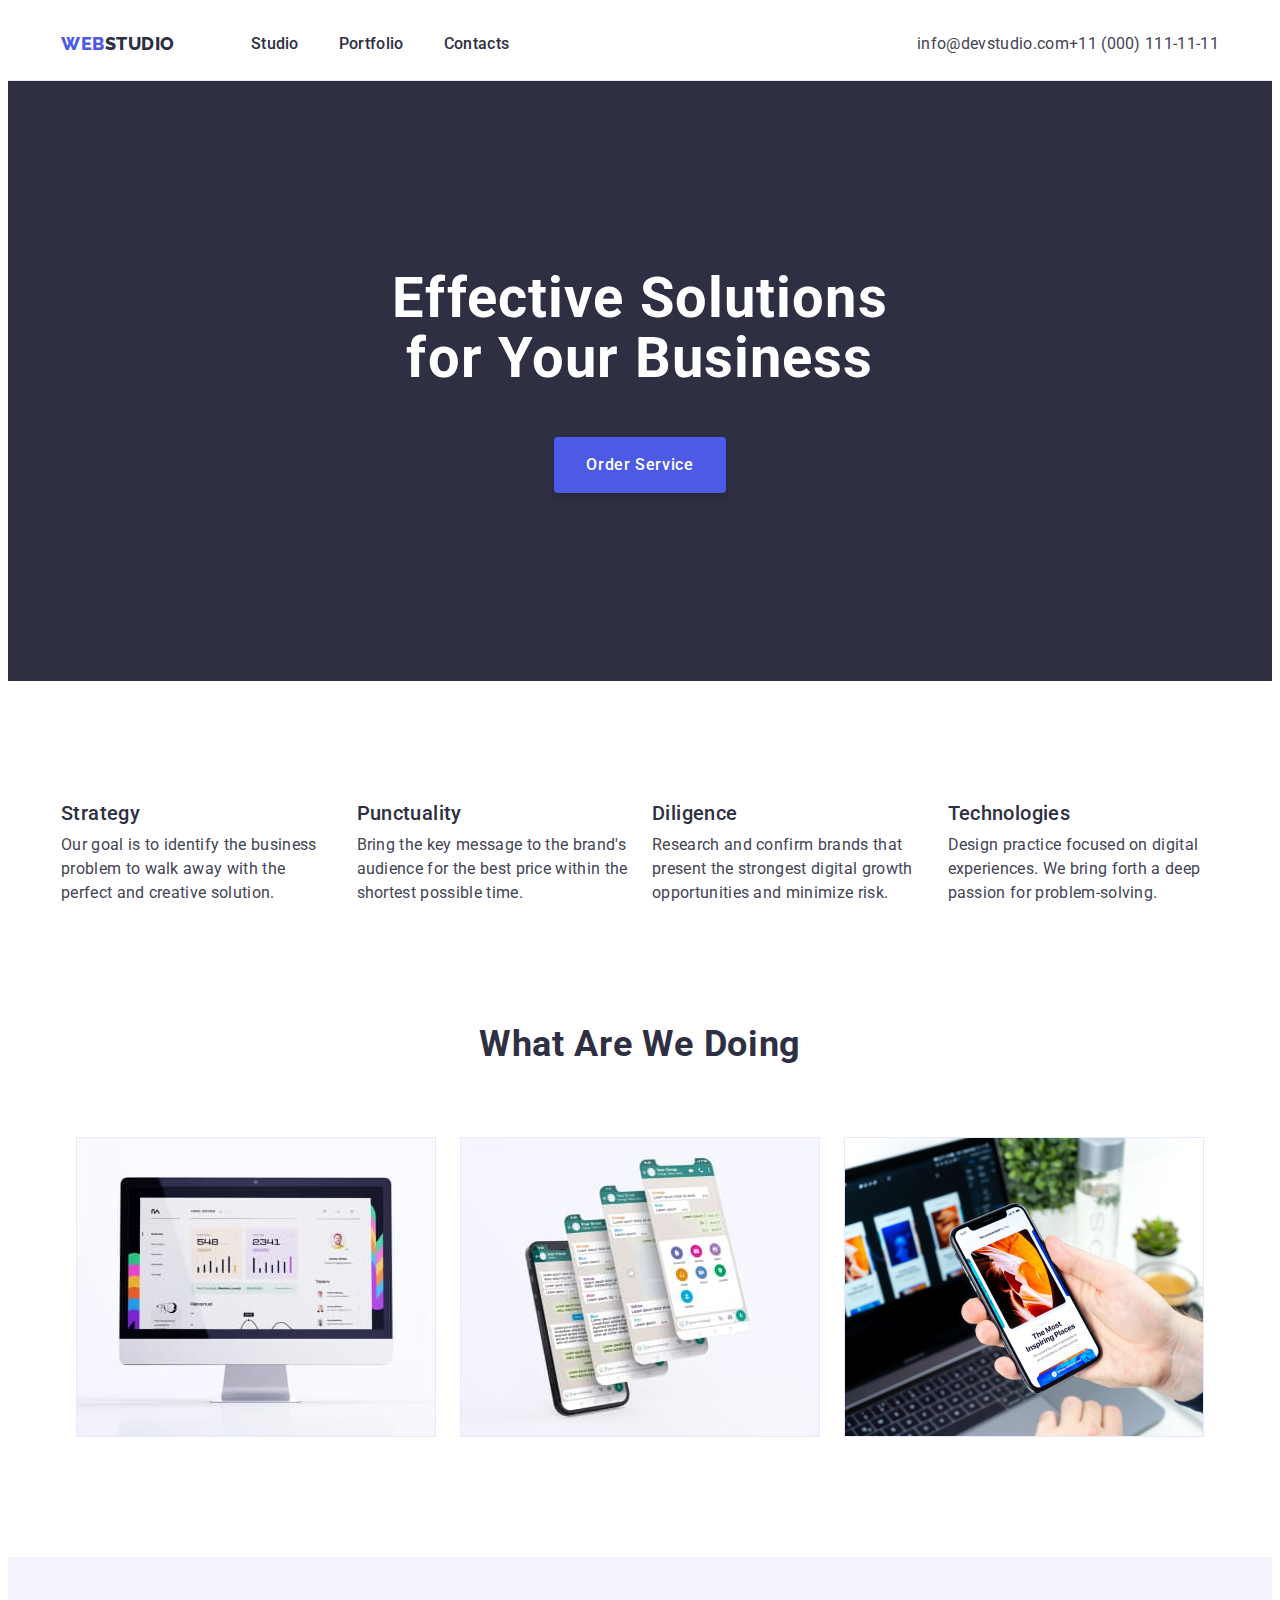
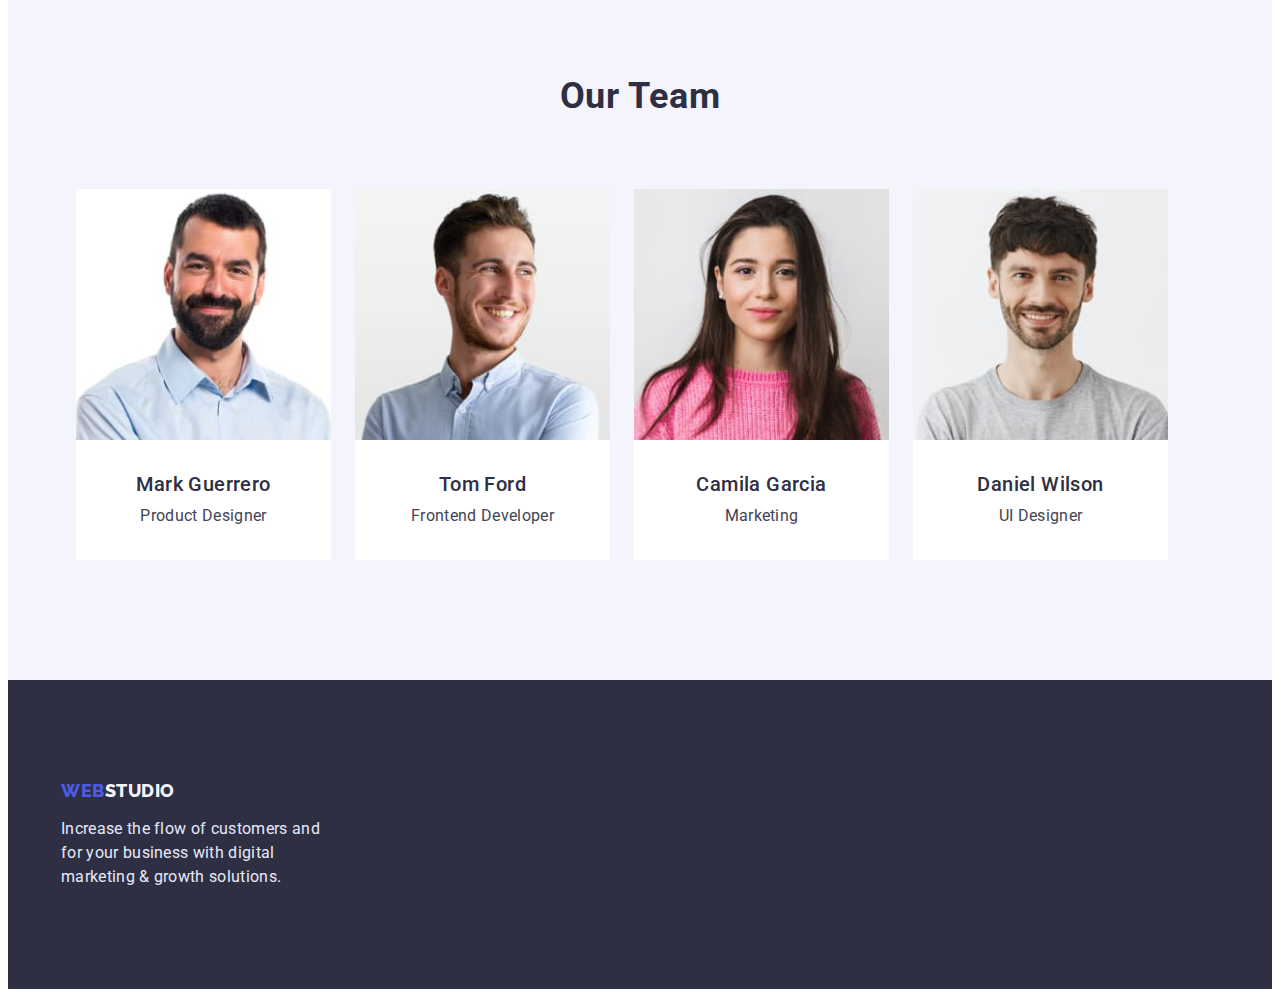
<file: index.html>
<!DOCTYPE html>
<html lang="en">

<head>
    <meta charset="UTF-8">
    <meta http-equiv="X-UA-Compatible" content="IE=edge">
    <meta name="viewport" content="width=device-width, initial-scale=1.0">
    <title>WebStudio</title>
    <link rel="preconnect" href="https://fonts.googleapis.com">
    <link rel="preconnect" href="https://fonts.gstatic.com" crossorigin>
    <link
        href="https://fonts.googleapis.com/css2?family=Raleway:wght@800&family=Roboto:wght@400;500;700;900&display=swap"
        rel="stylesheet" />
    <link rel="stylesheet" href="https://cdnjs.cloudflare.com/ajax/libs/modern-normalize/1.1.0/modern-normalize.min.css"
        integrity="sha512-wpPYUAdjBVSE4KJnH1VR1HeZfpl1ub8YT/NKx4PuQ5NmX2tKuGu6U/JRp5y+Y8XG2tV+wKQpNHVUX03MfMFn9Q=="
        crossorigin="anonymous" referrerpolicy="no-referrer" />
    <link href="./css/styles.css" rel="stylesheet">
</head>

<body>
    <header class="header">
        <div class="conteiner header-conteiner">
            <nav class="header-nav">
                <a class="logo-web link" href="./index.html">Web<span class="logo-studio">Studio</span></a>
                <ul class="header-list list">
                    <li class="header-link link">
                        <a class="pages link" href="./index.html">Studio</a>
                    </li>
                    <li class="header-link link">
                        <a class="pages link" href="./portfolio.html">Portfolio</a>
                    </li>
                    <li class="header-link link">
                        <a class="pages link" href="">Contacts</a>
                    </li>
                </ul>
            </nav>
            <address class="header-list">

                <ul class="header-address-list list">
                    <li class="header-address">
                        <a class="header-item link" href="mailto:info@devstudio.com">info@devstudio.com</a>
                    </li>
                    <li class="header-address-">
                        <a class="header-item link" href="tel:+110001111111">+11 (000) 111-11-11</a>
                    </li>
                </ul>

            </address>
        </div>
    </header>
    <main>
        <section class="hero">
            <div class="conteiner">
                <h1 class="hero-title">Effective Solutions for Your Business</h1>
                <button class="hero-btn" type="button">Order Service</button>
            </div>
        </section>
        <section class="advantage section">
            <div class="conteiner advantage-conteiner">
                <h2 hidden class="advantage">advantage</h2>
                <ul class="advantage-list list">
                    <li class="advantage-item list ">
                        <h3 class="advantage-title">Strategy</h3>
                        <p class="advantage-text">Our goal is to identify the business
                            problem to walk away with the perfect and creative solution.</p>
                    </li>
                    <li class="advantage-item list">
                        <h3 class="advantage-title">Punctuality</h3>
                        <p class="advantage-text"> Bring the key message to the brand's audience for the best price
                            within
                            the shortest possible
                            time.
                        </p>
                    </li>
                    <li class="advantage-item list">
                        <h3 class="advantage-title">Diligence</h3>
                        <p class="advantage-text">Research and confirm brands that present the strongest digital
                            growth
                            opportunities and minimize
                            risk.
                        </p>
                    </li>

                    <li class="advantage-item list">
                        <h3 class="advantage-title">Technologies</h3>
                        <p class="advantage-text">Design practice focused on digital experiences. We bring forth a
                            deep
                            passion for
                            problem-solving.
                        </p>
                    </li>
                </ul>
            </div>
        </section>
        <section class="our-work section">
            <div class="conteiner">
                <h2 class="our-work-title">What are we doing</h2>

                <ul class="our-work list">
                    <li class="our-work-item"><img src="./images/img1.jpg" alt="monitor" width="360" height="300"></li>
                    <li class="our-work-item"><img src="./images/img2.jpg" alt="picture with phone" width="360"
                            height="300"></li>
                    <li class="our-work-item"><img src="./images/img3.jpg" alt="smartphone and computer" width="360"
                            height="300"></li>
                </ul>
            </div>
        </section>
        <section class="team section">
            <div class="conteiner">
                <h2 class="team-title">Our Team</h2>
                <ul class="team list">
                    <li class="team-item">
                        <img src="./images/img4.jpg" alt="Product Designer" width="264" height="260">
                        <div class="team-card-text">
                            <h3 class="team-caption">Mark Guerrero</h3>
                            <p class="team-text">Product Designer</p>
                        </div>
                    </li>
                    <li class="team-item">
                        <img src="./images/img5.jpg" alt="Frontend Developer" width="264" height="260">
                        <div class="team-card-text">
                            <h3 class="team-caption">Tom Ford</h3>
                            <p class="team-text">Frontend Developer</p>
                        </div>
                    </li>
                    <li class="team-item">
                        <img src="./images/img6.jpg" alt="Marketing" width="264" height="260">
                        <div class="team-card-text">
                            <h3 class="team-caption">Camila Garcia</h3>
                            <p class="team-text">Marketing</p>
                        </div>
                    </li>
                    <li class="team-item">
                        <img src="./images/img7.jpg" alt="UI Designer" width="264" height="260">
                        <div class="team-card-text">
                            <h3 class="team-caption">Daniel Wilson</h3>
                            <p class="team-text">UI Designer</p>
                        </div>
                    </li>
                </ul>
            </div>
        </section>
    </main>

    <footer class="footer">
        <div class="conteiner">
            <a class="footer-logo-web link" href="./index.html">Web<span class="footer-logo-studio link">Studio</span>
            </a>
            <p class="footer-text">Increase the flow of customers and <br> for your business with digital <br> marketing
                &
                growth
                solutions.
            </p>
        </div>
    </footer>


</body>


</html>
</file>
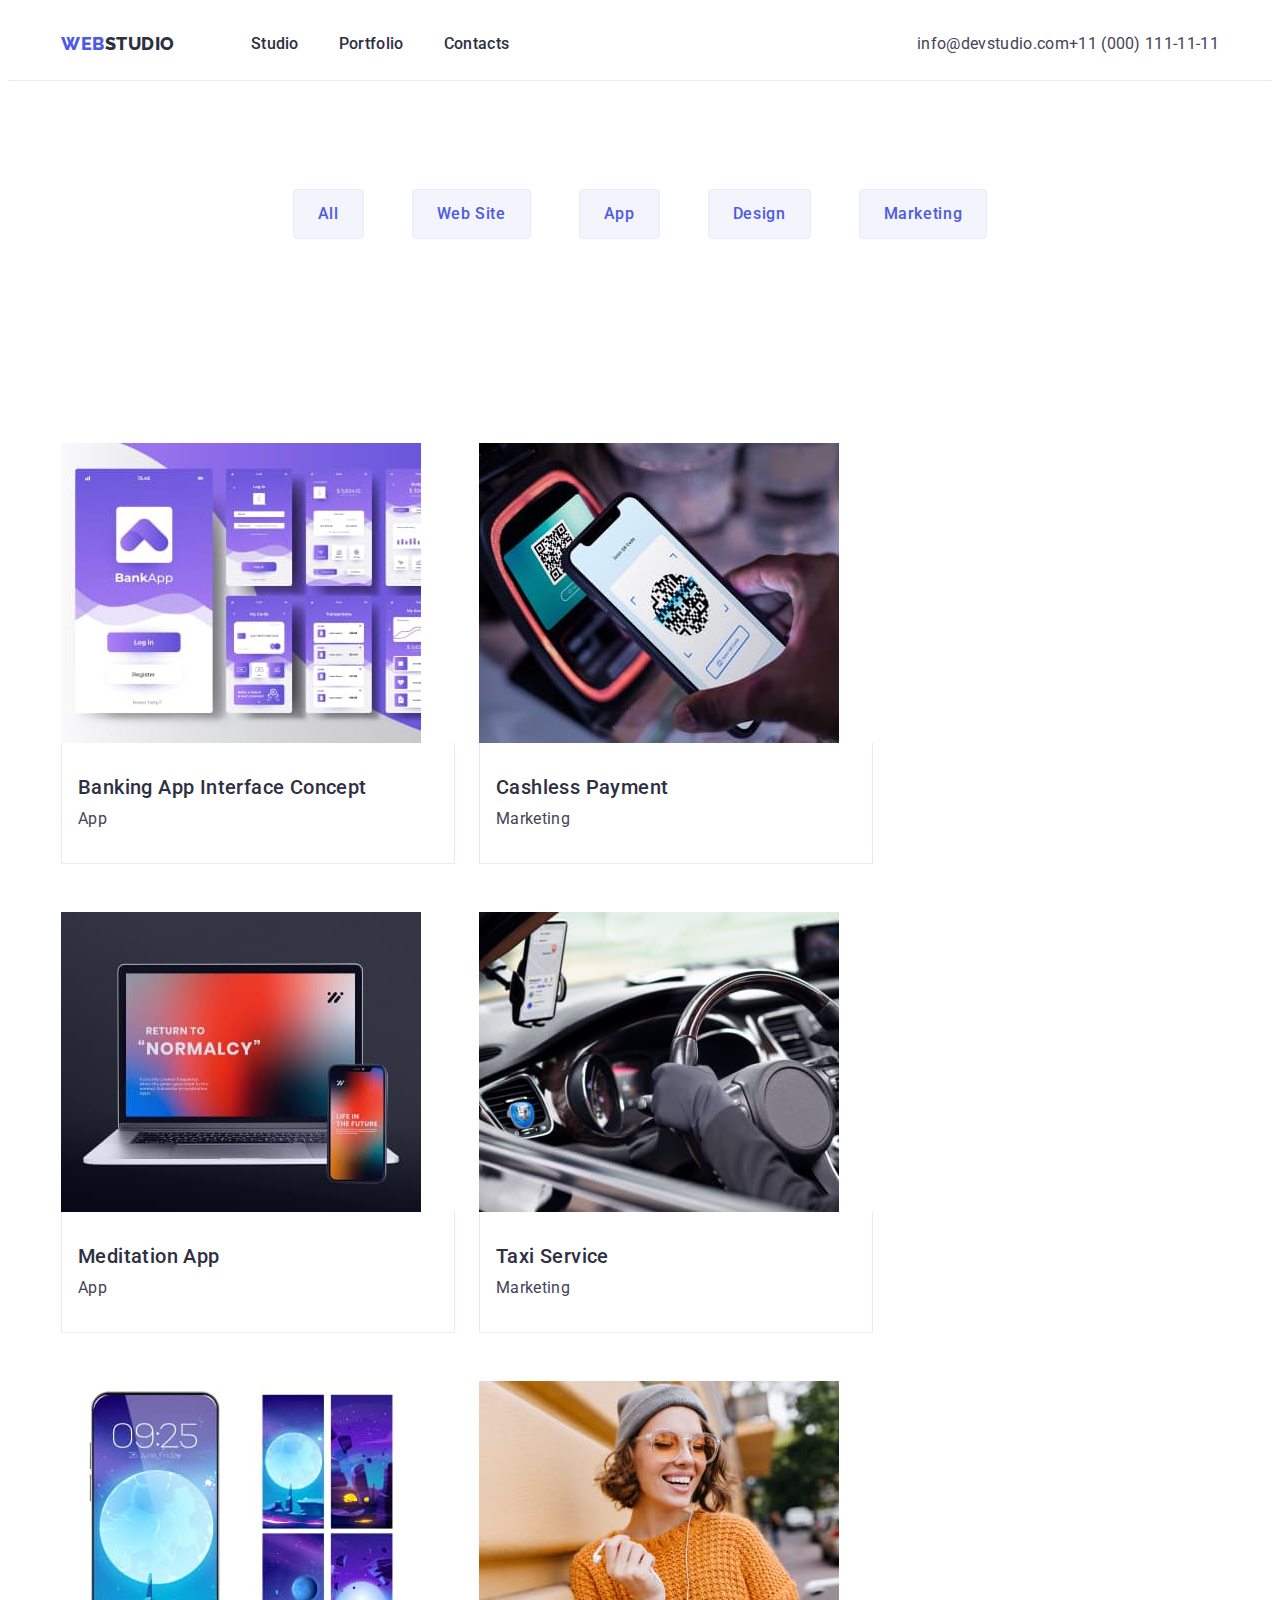
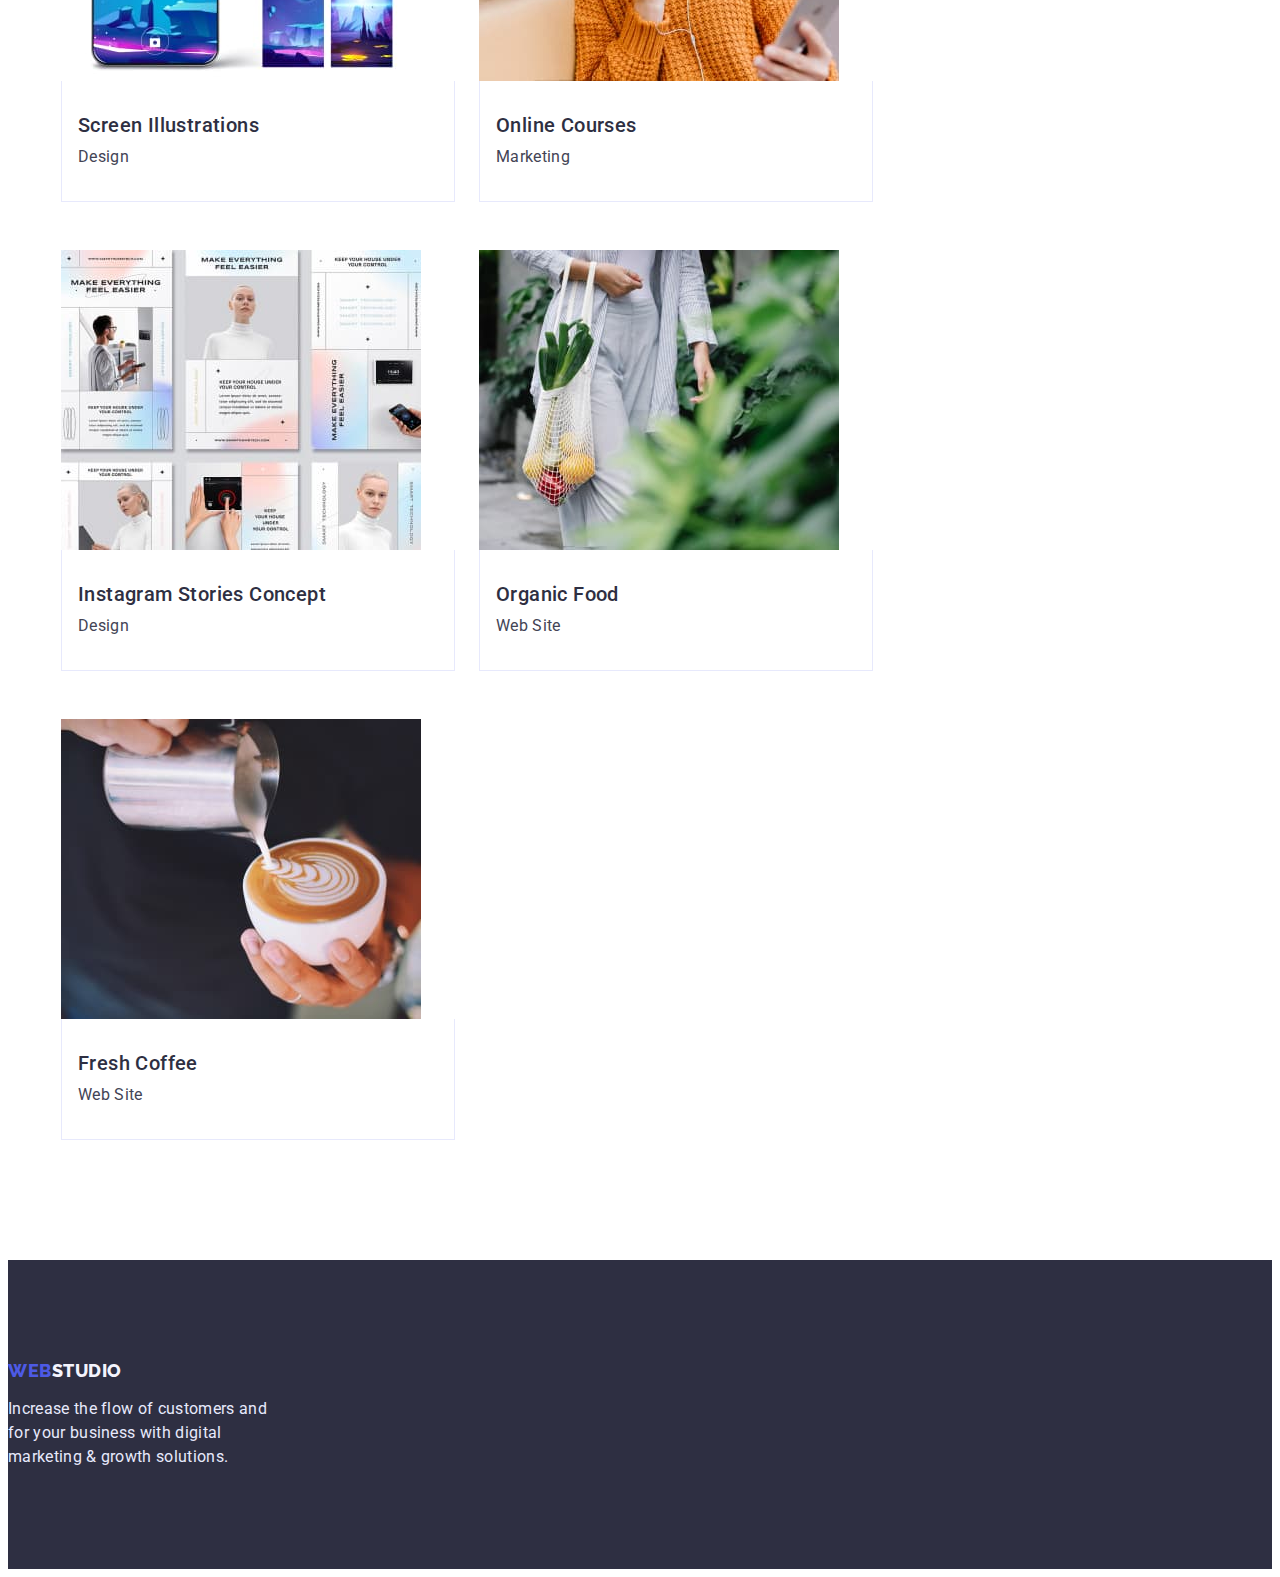
<file: portfolio.html>
<!DOCTYPE html>
<html lang="en">

<head>
    <meta charset="UTF-8">
    <meta http-equiv="X-UA-Compatible" content="IE=edge">
    <meta name="viewport" content="width=device-width, initial-scale=1.0">
    <title>WebStudio</title>
    <link rel="preconnect" href="https://fonts.googleapis.com">
    <link rel="preconnect" href="https://fonts.gstatic.com" crossorigin>
    <link
        href="https://fonts.googleapis.com/css2?family=Raleway:wght@800&family=Roboto:wght@400;500;700;900&display=swap"
        rel="stylesheet" />
    <link rel="stylesheet" href="https://cdnjs.cloudflare.com/ajax/libs/modern-normalize/1.1.0/modern-normalize.min.css"
        integrity="sha512-wpPYUAdjBVSE4KJnH1VR1HeZfpl1ub8YT/NKx4PuQ5NmX2tKuGu6U/JRp5y+Y8XG2tV+wKQpNHVUX03MfMFn9Q=="
        crossorigin="anonymous" referrerpolicy="no-referrer" />


    <link href="./css/styles.css" rel="stylesheet">
</head>

<header class="header">
    <div class="conteiner header-conteiner">
        <nav class="header-nav">
            <a class="logo-web link" href="./index.html">Web<span class="logo-studio">Studio</span></a>
            <ul class="header-list list">
                <li class="header-link link"><a class="pages link" href="./index.html">Studio</a></li>
                <li class="header-link link"><a class="pages link" href="">Portfolio</a></li>
                <li class="header-link link"><a class="pages link" href="">Contacts</a></li>
            </ul>
        </nav>
        <address>
            <ul class="header-address-list list">
                <li class="header-address">
                    <a class="header-item link" href="mailto:info@devstudio.com">info@devstudio.com</a>
                </li>
                <li class="header-address">
                    <a class="header-item link" href="tel:+110001111111">+11 (000) 111-11-11</a>
                </li>
            </ul>
        </address>
    </div>
</header>
<main>
    <section class="conteiner portfolio-section">
        <div class="conteiner portfolio-filters-conteiner">
            <h1 class="portfolio-visually-hidden">Progects</h1>
            <ul class="portfolio-filters list">
                <li class="portfolio-filters-item"><button class="portfolio-filters-btn" type="button">All</button></li>
                <li class="portfolio-filters-item"><button class="portfolio-filters-btn" type="button">Web Site</button></li>
                <li class="portfolio-filters-item"><button class="portfolio-filters-btn" type="button">App</button></li>
                <li class="portfolio-filters-item"><button class="portfolio-filters-btn" type="button">Design</button></li>
                <li class="portfolio-filters-item"><button class="portfolio-filters-btn" type="button">Marketing</button></li>
            </ul>
        </div>
    </section>
    <section class="conteiner portfolio-item-section">    
        <ul class="portfolio-progect-list list">
            <li class="portfolio-item">
                <a class="link">
                    <img class="bank-app-img" src="./images/portf1.jpg" alt="bank app" width="360" height="300">
                    <div class="card-text">
                        <h2 class="title">Banking App Interface Concept</h2>
                        <p class="text">App</p>
                    </div>
                </a>
            </li>
            <li class="portfolio-item">
                <a class="link">
                    <img class="cashless-payment-img" src="./images/portf2.jpg" alt="qr code" width="360" height="300">
                    <div class="card-text">
                        <h2 class="title">Cashless Payment</h2>
                        <p class="text">Marketing</p>
                    </div>
                </a>
            </li>
            <li class="portfolio-item">
                <a class="link">
                    <img class="meditaion-app-img" src="./images/portf3.jpg" alt="laptop" width="360" height="300">
                    <div class="card-text">
                        <h2 class="title">Meditation App</h2>
                        <p class="text">App</p>
                    </div>
                </a>
            </li>
            
            <li class="portfolio-item">
                <a class="link">
                    <img class="taxi-service-img" src="./images/portf4.jpg" alt="steering wheel" width="360"
                        height="300">
                    <div class="card-text">
                        <h2 class="title">Taxi Service</h2>
                        <p class="text">Marketing</p>
                    </div>
                </a>
            </li>
            <li class="portfolio-item">
                <a class="link">
                    <img class="screen-illustrations-img" src="./images/portf5.jpg" alt="screen phone" width="360"
                        height="300">
                    <div class="card-text">
                        <h2 class="title">Screen Illustrations</h2>
                        <p class="text">Design</p>
                    </div>
                </a>
            </li>
            <li class="portfolio-item">
                <a class="link">
                    <img class="online-courses-img" src="./images/portf6.jpg" alt="girl in orange sweater" width="360"
                        height="300">
                    <div class="card-text">
                        <h2 class="title">Online Courses</h2>
                        <p class="text">Marketing</p>
                    </div>
                </a>
            </li>
            <li class="portfolio-item">
                <a class="link">
                    <img src="./images/portf7.jpg" alt="many pictures" width="360" height="300">
                    <div class="card-text">
                        <h2 class="title">Instagram Stories Concept</h2>
                        <p class="text">Design</p>
                    </div>
                </a>
            </li>
            <li class="portfolio-item">
                <a class="link">
                    <img class="organic-food-img" src="./images/portf8.jpg" alt="groceries in a bag" width="360"
                        height="300">
                    <div class="card-text">
                        <h2 class="title">Organic Food</h2>
                        <p class="text">Web Site</p>
                    </div>
                </a>
            </li>
            <li class="portfolio-item">
                <a class="link">
                    <img class="fresh-coffee-img" src="./images/portf9.jpg" alt="cappuccino" width="360" height="300">
                    <div class="card-text">
                       <h2 class="title">Fresh Coffee</h2>
                       <p class="text">Web Site</p>
                    </div>
                </a>
            </li>
        </ul>
    </section>
</main>

<footer class="footer">
    <div class="container-footer">
        <a class="footer-logo-web link" href="./index.html">Web<span class="footer-logo-studio link">Studio</span>
        </a>
        <p class="footer-text">Increase the flow of customers and <br> for your business with digital <br> marketing
            &
            growth
            solutions.
        </p>
    </div>
</footer>




</html>
</file>
<file: css/styles.css>
:root {
    --color-iris: #4D5AE5;
    --color-ocean: #404BBF;
    --color-navy-blue: #2E2F42;
    --color-green: #31D0AA;
    --color-slate: #434455;
    --color-light-slate: #8E8F99;
    --color-cornflower: #E7E9FC;
    --color-cloud: #F4F4FD;
    --color-grey: #2E2F42;
    --color-wite: #FFFFFF;
}

body {
    font-family: "Roboto", sans-serif;
    color: var(--color-slate);

}

p,
h1,
h2,
h3,
h4,
h5,
h6,
ul {
    margin: 0;
    padding: 0;
}


img {
    display: block;
    max-width: 100%;
    height: auto;
}

.section {
    padding: 120px 0;
}


button {
    font-family: inherit;
}

address {
    font-style: normal;
}

.conteiner {
    max-width: 1158px;
    padding-left: 15px;
    padding-right: 15px;
    margin: 0 auto;
}

/*------HEADER------*/
.header {
    background-color: var(--color-wite);
    padding-top: 24px;
    padding-bottom: 24px;
    border-bottom: 1px solid var(--color-cornflower);

}

.header-list {
    display: flex;
    align-items: center;
    gap: 40px;
}

.header-conteiner {
    display: flex;
    align-items: center;
}

.header-nav {
    display: flex;
    align-items: center;
    margin-right: auto;
}

.logo-web {
    margin-right: 76px;
}

.header-address-list {
    display: flex;
    align-items: center;
}



/*--------LOGO-------*/

.logo-web {
    font-family: 'Raleway', sans-serif;
    font-style: normal;
    font-weight: 800;
    font-size: 18px;
    line-height: 1.17;
    letter-spacing: 0.03em;
    text-transform: uppercase;
    color: var(--color-iris)
}

.logo-studio {
    font-family: 'Raleway', sans-serif;
    font-style: normal;
    font-weight: 800;
    font-size: 18px;
    line-height: 1.17;
    letter-spacing: 0.03em;
    text-transform: uppercase;
    color: var(--color-navy-blue);
}

.link {
    text-decoration: none;
}

.list {
    list-style: none;
}

/*-----NAV-----*/

.pages {
    font-style: normal;
    font-weight: 500;
    font-size: 16px;
    line-height: 1.5;
    letter-spacing: 0.02em;
    color: var(--color-grey);
}

.pages:hover {
    color: var(--color-ocean);
}

.pages:focus {
    color: var(--color-ocean);
}

/*-----ADDERESS-----*/

address {
    font-style: normal;
}

.header-item {

    font-size: 16px;
    line-height: 1.5;
    letter-spacing: 0.02em;
    color: var(--color-slate);
    gap: 40px;
}

.header-item:hover,
.header-item:focus {
    color: var(--color-ocean);
}

/*-------HERO--------*/


.hero {
    background-color: var(--color-navy-blue);
    display: flex;
    align-items: center;
    padding-top: 188px;
    padding-bottom: 188px;

}

.hero-title {

    font-size: 56px;
    margin-bottom: 48px;
    line-height: 1.07;
    text-align: center;
    letter-spacing: 0.02em;
    color: var(--color-wite);
    max-width: 496px;


}

.hero-btn {
    font-family: inherit;
    font-weight: 500;
    font-size: 16px;
    line-height: 1.5;
    letter-spacing: 0.04em;
    color: var(--color-wite);
    background: var(--color-iris);
    box-shadow: 0px 4px 4px rgba(0, 0, 0, 0.15);
    cursor: pointer;
    display: block;
    padding: 16px 32px;
    border-radius: 4px;
    margin: 0 auto;
    text-align: center;
    border: none;
}

.hero-btn:hover,
.hero-btn:focus {
    background-color: var(--color-ocean);
}


/*---------ADVANTAGE-----*/

.advantage {
    padding-bottom: 0px;
}


.advantage-list {
    display: flex;
    flex-wrap: wrap;
    align-items: center;
    gap: 24px;
}

.advantage-item {
    flex-basis: calc((100% - 72px) / 4);
}

.advantage-title {
    margin-bottom: 8px;
    font-style: normal;
    font-weight: 500;
    font-size: 20px;
    line-height: 1.2;
    letter-spacing: 0.02em;
    color: var(--color-navy-blue)
}

.advantage-text {
    font-size: 16px;
    line-height: 1.5;
    letter-spacing: 0.02em;
    color: var(--color-slate)
}



/*------OUR WORK-----*/


.our-work-title {
    font-style: normal;
    font-weight: 700;
    font-size: 36px;
    line-height: 1.11;
    text-align: center;
    letter-spacing: 0.02em;
    text-transform: capitalize;
    color: var(--color-navy-blue);
    margin-bottom: 72px;
}

.our-work {
    display: flex;
    align-items: center;
    gap: 24px;
}

.our-work-item {
    flex-basis: calc((100% - 48px) / 3);

}

/*----TEAM----*/

.team {
    display: flex;
    align-items: center;
    gap: 24px;
    background-color: var(--color-cloud);

}

.team-item {
    background: var(--color-wite);
    flex-basis: calc((100% - 108px) / 4);
}

.team-card-text {
    padding: 32px 16px;
}

.team-title {
    font-size: 36px;
    line-height: 1.11;
    text-align: center;
    letter-spacing: 0.02em;
    text-transform: capitalize;
    color: var(--color-grey);
    margin-bottom: 72px;

}

.team-caption {
    font-style: normal;
    font-weight: 500;
    font-size: 20px;
    line-height: 1.2;
    letter-spacing: 0.02em;
    color: var(--color-grey);
    text-align: center;
    margin-bottom: 8px;

}

.team-text {
    font-size: 16px;
    line-height: 1.5;
    letter-spacing: 0.02em;
    color: var(--color-slate);
    text-align: center;
}

/*------FOOTER--------*/



.footer {

    background-color: var(--color-grey);
    padding-top: 100px;
    padding-bottom: 100px
}

.footer-logo {
    font-family: 'Raleway', sans-serif;
    font-weight: 800;
    font-size: 18px;
    line-height: 1.17;
    letter-spacing: 0.03em;
    text-transform: uppercase;
    color: var(--color-iris);


}

.footer-logo-web {
    font-family: 'Raleway', sans-serif;
    font-weight: 800;
    font-size: 18px;
    line-height: 1.17;
    letter-spacing: 0.03em;
    text-transform: uppercase;
    color: var(--color-iris);
}

.footer-logo-studio {
    font-family: 'Raleway', sans-serif;
    font-style: normal;
    font-weight: 800;
    font-size: 18px;
    line-height: 1.17;
    align-items: center;
    letter-spacing: 0.03em;
    text-transform: uppercase;
    color: var(--color-cloud)

}

.footer-text {
    font-style: normal;
    font-weight: 400;
    font-size: 16px;
    line-height: 1.5;
    letter-spacing: 0.02em;
    color: var(--color-cornflower);
    background-color: var(--color-navy-blue);
    margin-top: 16px;

}



/*------PORTFOLIO----*/
/*-----FILTERS----*/

.portfolio-section {
    display: flex;
    flex-wrap: wrap;
    align-items: center;
    padding: 96px 0 120px;

}

.portfolio-filters-conteiner {}

.portfolio-visually-hidden {
    position: absolute;
    width: 1px;
    height: 1px;
    margin: -1px;
    border: 0;
    padding: 0;
    white-space: nowrap;
    clip-path: inset(100%);
    clip: rect(0 0 0 0);
    overflow: hidden;
}

.portfolio-filters {
    display: flex;
    flex-direction: row;
    justify-content: center;
    align-items: center;
    border: transparent;
    text-transform: none;
}

.portfolio-filters-btn {
    font-family: inherit;
    font-style: normal;
    font-weight: 500;
    font-size: 16px;
    line-height: 1.5;
    align-items: center;
    text-align: center;
    letter-spacing: 0.04em;
    color: var(--color-iris);
    cursor: pointer;
    background: var(--color-cloud);
    padding-top: 12px;
    padding-bottom: 12px;
    padding-left: 24px;
    padding-right: 24px;
    border: 1px solid var(--color-cornflower);
    border-radius: 4px;

}

.portfolio-filters-item {
    display: flex;
    flex-wrap: wrap;
    gap: 24px;
    padding: 12px 24px 12px 24px;
}


.portfolio-filters-item :hover {
    background: var(--color-ocean);
    color: #FFFFFF
}

.portfolio-filters-item :focus {
    background:var(--color-ocean);
    color: #FFFFFF
}

/*-----PROJECT-----*/

.portfolio-item-section {
    padding-bottom: 120px;
}

.portfolio-progect-list {
    display: flex;
    flex-wrap: wrap;
    column-gap: 24px;
    row-gap: 48px;

    margin-top: 72px;

}

.portfolio-item:is(:hover, :focus) .portfolio-item {
    max-width: calc((100% - 48px) / 3);
    height: 48px;
}

.card-text {
    display: flex;
    flex-direction: column;
    justify-content: center;
    align-items: flex-start;
    padding: 32px 16px;
    width: 360px;
    border-top: 0;
    border-right: 1px solid var(--color-cornflower);
    border-left: 1px solid var(--color-cornflower);
    border-bottom: 1px solid var(--color-cornflower);
}



.title {
    font-family: "Roboto", sans-serif;
    font-weight: 500;
    font-size: 20px;
    line-height: 24px;
    letter-spacing: 0.02em;
    color: var(--color-grey);
    margin-bottom: 8px;
}

.text {
    font-family: "Roboto", sans-serif;
    font-style: normal;
    font-weight: 400;
    font-size: 16px;
    line-height: 24px;
    letter-spacing: 0.02em;
    color: var(--color-slate);
    width: 360px;
}
</file>
